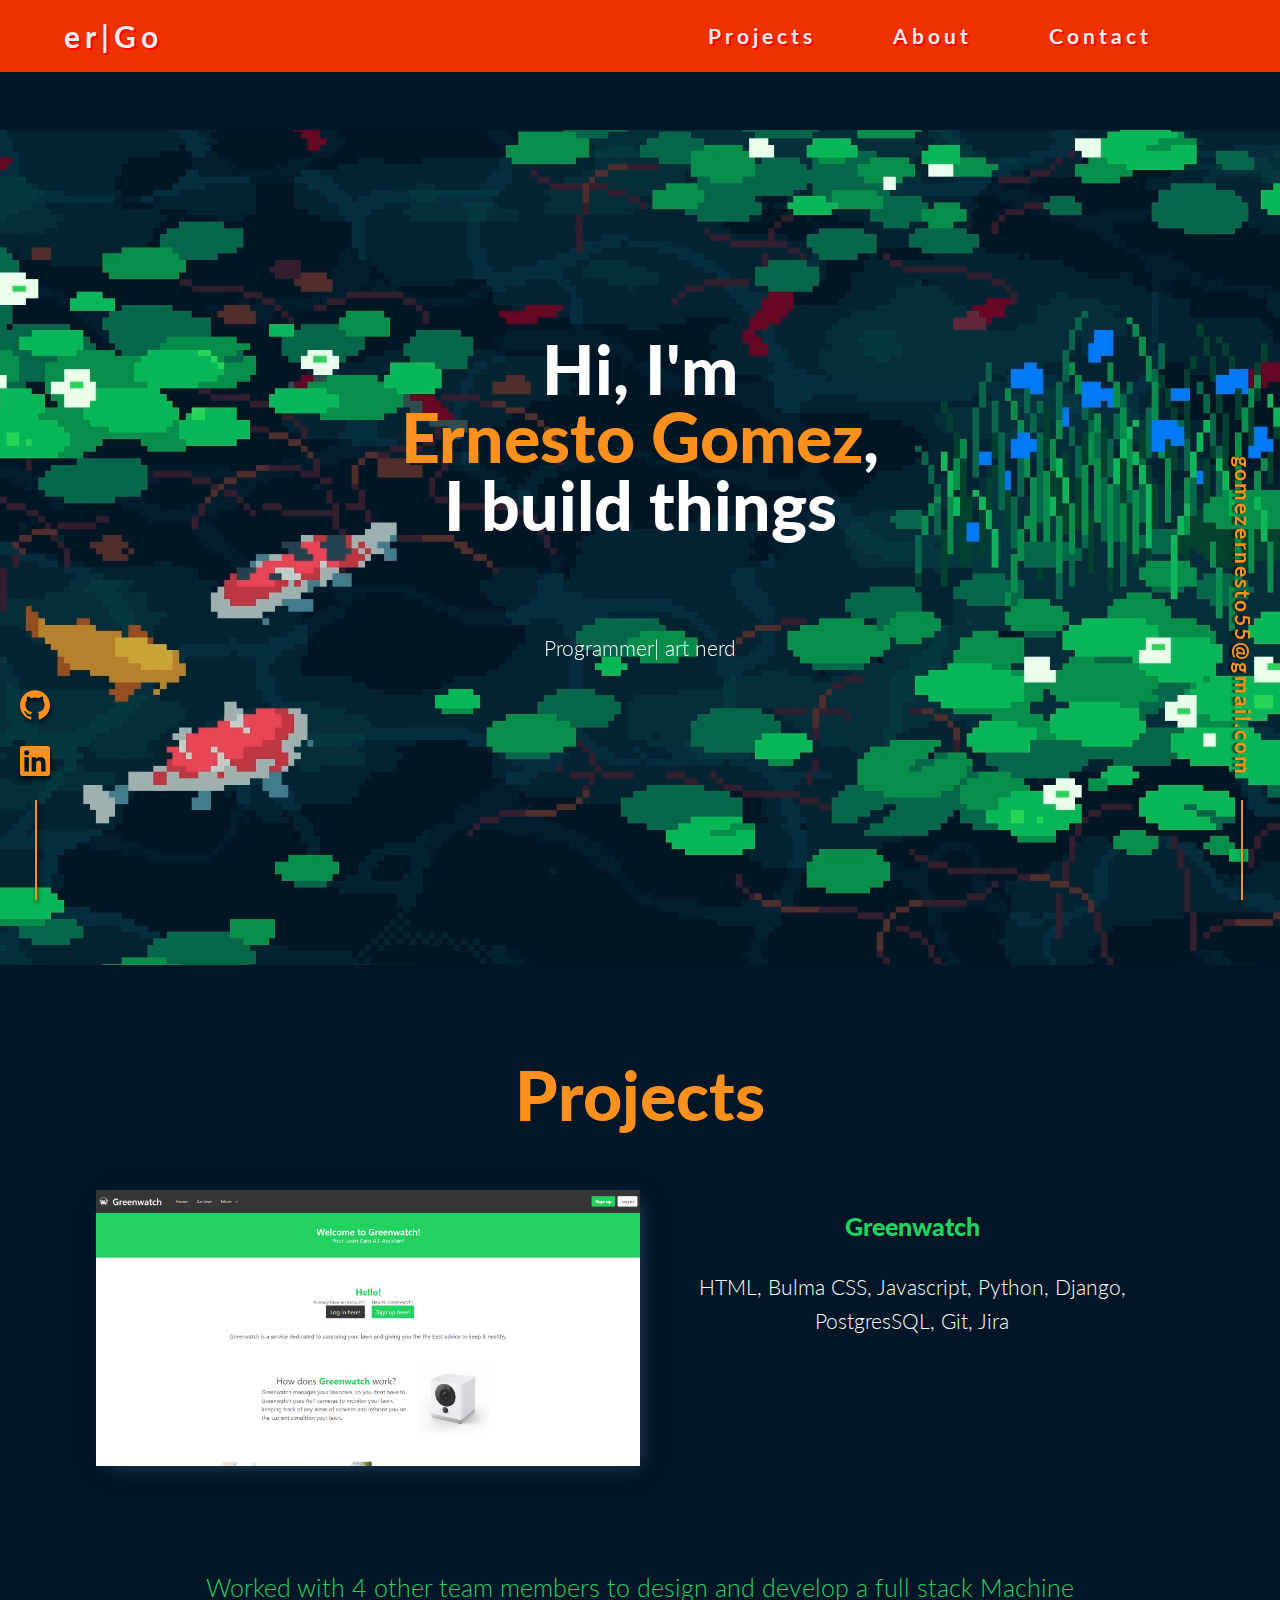
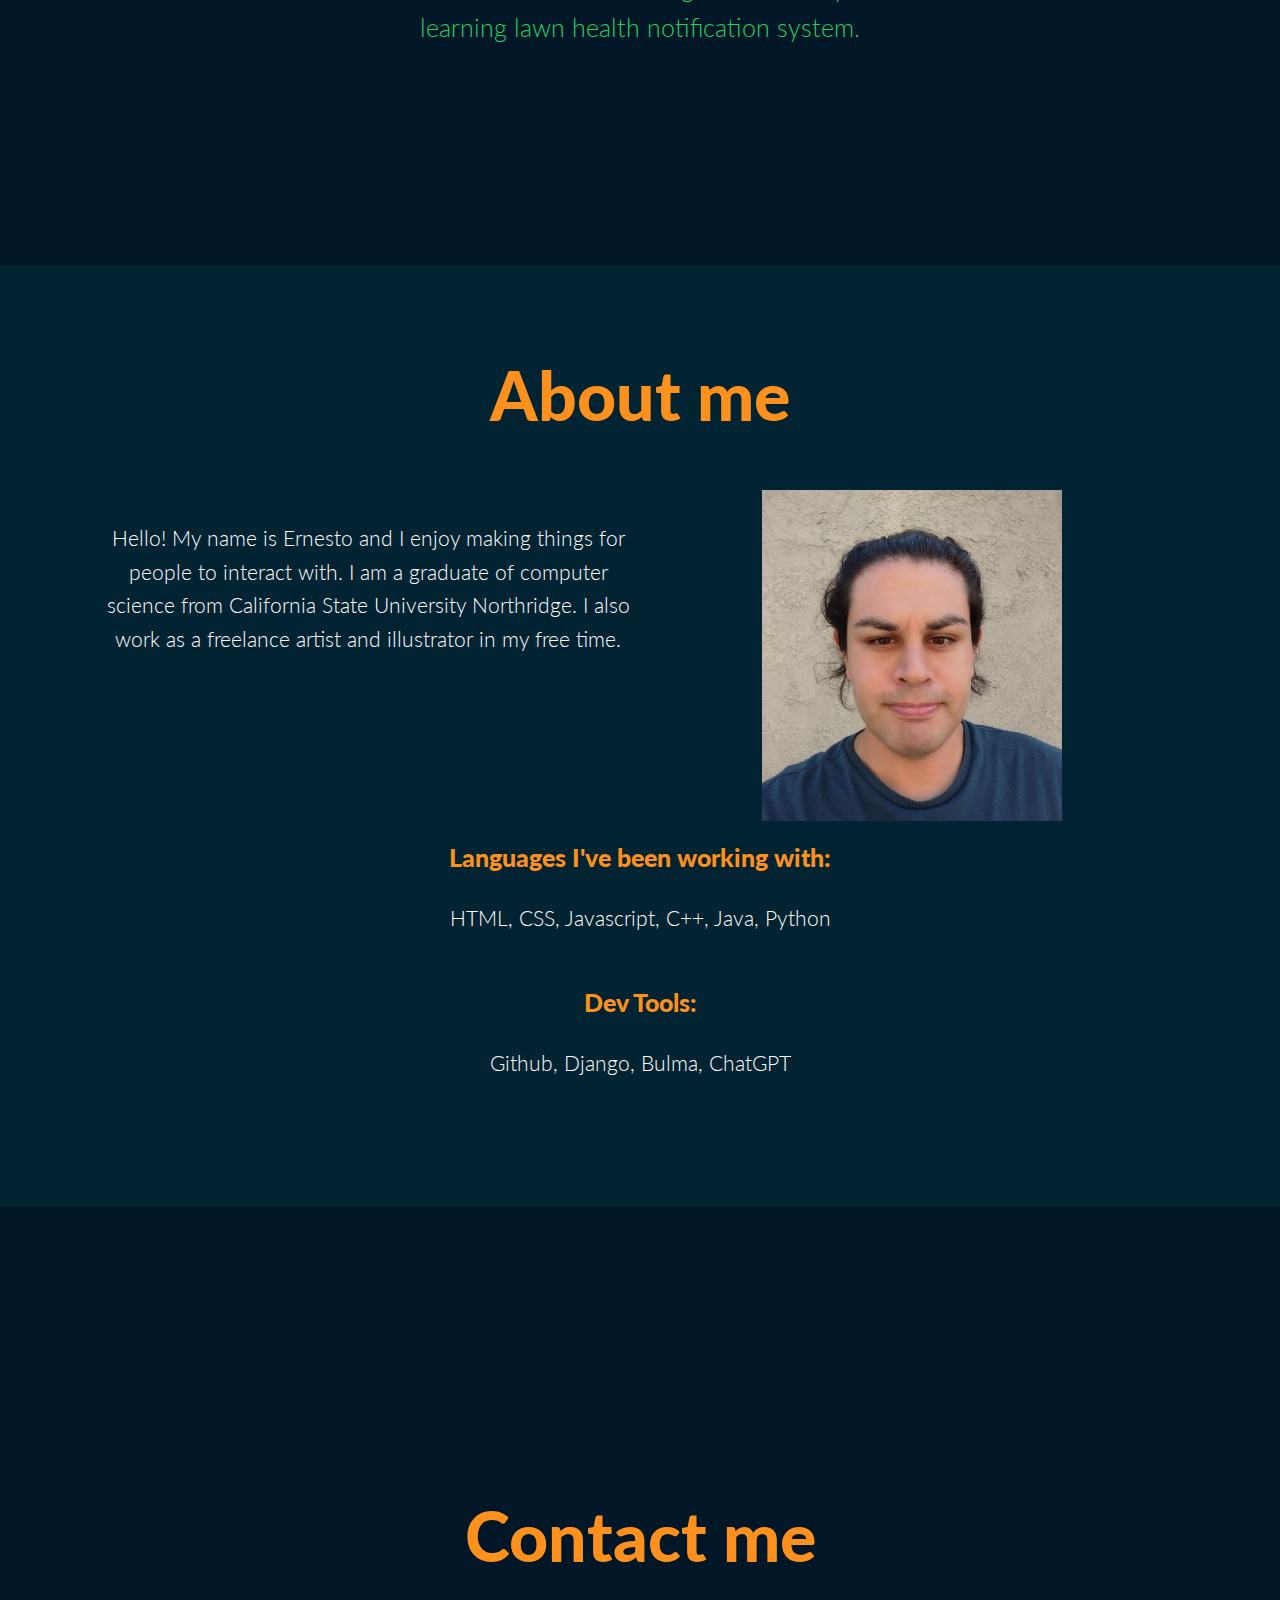
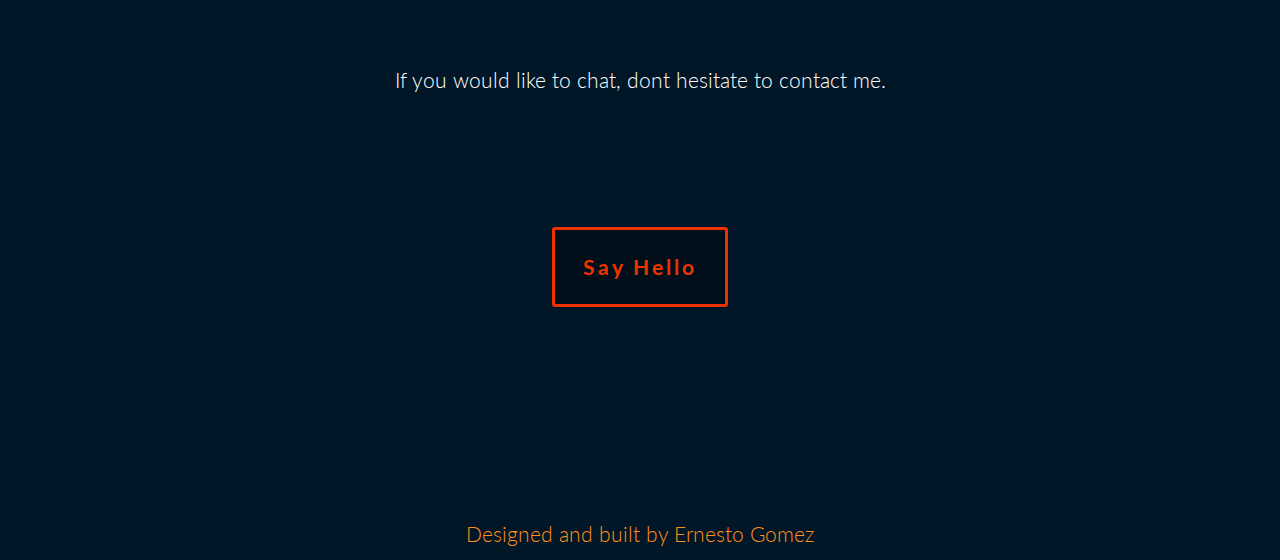
<file: index.html>
<!DOCTYPE html>
<html lang="en">
  <head>
    <meta charset="UTF-8" />
    <meta name="viewport" content="width=device-width, inital-scale=1.0" />
    <meta http-equiv="X-UA-Compatible" content="ie=edge" />

    <link rel="stylesheet" href="index.css" />
    <link rel="stylesheet" href="navbar.css" />
    <link rel="stylesheet" href="sidebars.css" />
    <link rel="stylesheet" href="on-hover.css" />

    <title>er|Go - CS student</title>

    <link rel="preconnect" href="https://fonts.googleapis.com" />
    <link rel="preconnect" href="https://fonts.gstatic.com" crossorigin />
    <link
      href="https://fonts.googleapis.com/css2?family=Lato:wght@400;700&display=swap"
      rel="stylesheet"
    />

    <script src="navbar.js" defer></script>
  </head>

  <body>
    <header id="header">
      <a class="logo" href="#homeSection">er|Go</a>

      <nav class="nav" id="nav">
        <ul class="nav-links" nav-visible="false" id="nav-links">
          <li><a href="#projectSection">Projects</a></li>
          <li><a href="#aboutSection">About</a></li>
          <li><a href="#contactSection">Contact</a></li>
        </ul>
      </nav>
      <!--only visible in mobile view-->
      <div class="burger" id="burger" burger-active="false">
        <div class="line1"></div>
        <div class="line2"></div>
        <div class="line3"></div>
      </div>
    </header>

    <section class="home-section" id="homeSection">
      <video loop muted autoplay preload="auto">
        <source src="imgs/Pixel-Koi-Pond.mp4" type="video/mp4" />
        Your browser does not support the video tag.
      </video>
      <div class="caption">
        <h1>
          Hi, I'm<br />
          <span class="fav-color">Ernesto Gomez</span>,<br />
          I build things
        </h1>
        <p>Programmer| art nerd</p>
      </div>
    </section>

    <section class="projects-section" id="projectSection">
      <div class="card">
        <div class="caption">
          <h1 class="fav-color">Projects</h1>
        </div>

        <div class="split space-around">
          <div class="image">
            <img
              class="image_img"
              src="imgs/greenwatch home.png"
              alt="django logo"
            />
            <div class="image_overlay2 image_overlay2--blur">
              <p class="img_descript">
                A full stack Machine learning lawn health notification system.
              </p>
              <div class="button alt">
                <a
                  href="https://greenwatch.eastus.cloudapp.azure.com/"
                  target="_blank"
                >
                  Learn more!
                </a>
              </div>
            </div>
          </div>

          <div class="project">
            <h3 class="greenwatch-color">Greenwatch</h3>
            <!-- <img src="imgs/greenwatch splash.png" alt="greenwatch"> -->
            <p>
              HTML, Bulma CSS, Javascript, Python, Django, PostgresSQL, Git,
              Jira
            </p>
          </div>
        </div>

        <div class="project-desc">
          <p class="greenwatch-color">
            Worked with 4 other team members to design and develop a full stack
            Machine learning lawn health notification system.
          </p>
        </div>
      </div>
    </section>

    <section class="about-section" id="aboutSection">
      <div class="card">
        <h1 class="fav-color">About me</h1>
        <div class="split space-around">
          <div>
            <p>
              Hello! My name is Ernesto and I enjoy making things for people to
              interact with. I am a graduate of computer science from California
              State University Northridge. I also work as a freelance artist and
              illustrator in my free time.
            </p>
          </div>
          <div>
            <img src="imgs/me.jpg" alt="pic of me" />
          </div>
        </div>

        <div>
          <h3 class="fav-color">Languages I've been working with:</h3>
          <p>HTML, CSS, Javascript, C++, Java, Python</p>
          <h3 class="fav-color">Dev Tools:</h3>
          <p>Github, Django, Bulma, ChatGPT</p>
        </div>
      </div>
    </section>

    <section class="contact-section" id="contactSection">
      <div class="card">
        <div class="caption">
          <h1 class="fav-color">Contact me</h1>
          <p>If you would like to chat, dont hesitate to contact me.</p>
          <div>
            <div class="email-link">
              <a
                class="email-link"
                href="mailto:gomezernesto55@gmail.com"
                target="_bank"
              >
                Say Hello
              </a>
            </div>
          </div>
        </div>
      </div>
    </section>

    <div class="lSide">
      <div class="media-icon">
        <a href="https://github.com/ergoprocsee" target="_blank">
          <svg
            role="img"
            class="icon"
            viewBox="0 0 24 24"
            xmlns="http://www.w3.org/2000/svg"
          >
            <title>GitHub</title>
            <path
              d="M12 .297c-6.63 0-12 5.373-12 12 0 5.303 3.438 9.8 8.205 11.385.6.113.82-.258.82-.577 0-.285-.01-1.04-.015-2.04-3.338.724-4.042-1.61-4.042-1.61C4.422 18.07 3.633 17.7 3.633 17.7c-1.087-.744.084-.729.084-.729 1.205.084 1.838 1.236 1.838 1.236 1.07 1.835 2.809 1.305 3.495.998.108-.776.417-1.305.76-1.605-2.665-.3-5.466-1.332-5.466-5.93 0-1.31.465-2.38 1.235-3.22-.135-.303-.54-1.523.105-3.176 0 0 1.005-.322 3.3 1.23.96-.267 1.98-.399 3-.405 1.02.006 2.04.138 3 .405 2.28-1.552 3.285-1.23 3.285-1.23.645 1.653.24 2.873.12 3.176.765.84 1.23 1.91 1.23 3.22 0 4.61-2.805 5.625-5.475 5.92.42.36.81 1.096.81 2.22 0 1.606-.015 2.896-.015 3.286 0 .315.21.69.825.57C20.565 22.092 24 17.592 24 12.297c0-6.627-5.373-12-12-12"
            />
          </svg>
        </a>
      </div>
      <div class="media-icon">
        <a
          href="https://www.linkedin.com/in/ernesto-gomez-938013242/"
          target="_blank"
        >
          <svg
            role="img"
            class="icon"
            viewBox="0 0 24 24"
            xmlns="http://www.w3.org/2000/svg"
          >
            <title>LinkedIn</title>
            <path
              d="M20.447 20.452h-3.554v-5.569c0-1.328-.027-3.037-1.852-3.037-1.853 0-2.136 1.445-2.136 2.939v5.667H9.351V9h3.414v1.561h.046c.477-.9 1.637-1.85 3.37-1.85 3.601 0 4.267 2.37 4.267 5.455v6.286zM5.337 7.433c-1.144 0-2.063-.926-2.063-2.065 0-1.138.92-2.063 2.063-2.063 1.14 0 2.064.925 2.064 2.063 0 1.139-.925 2.065-2.064 2.065zm1.782 13.019H3.555V9h3.564v11.452zM22.225 0H1.771C.792 0 0 .774 0 1.729v20.542C0 23.227.792 24 1.771 24h20.451C23.2 24 24 23.227 24 22.271V1.729C24 .774 23.2 0 22.222 0h.003z"
            />
          </svg>
        </a>
      </div>

      <div class="vert-line"></div>
    </div>

    <div class="rSide">
      <a
        class="email-side"
        href="mailto:gomezernesto55@gmail.com"
        target="_bank"
      >
        gomezernesto55@gmail.com
      </a>
      <div class="vert-line"></div>
    </div>

    <div class="footer">
      <p>Designed and built by Ernesto Gomez</p>
    </div>
  </body>
</html>
</file>
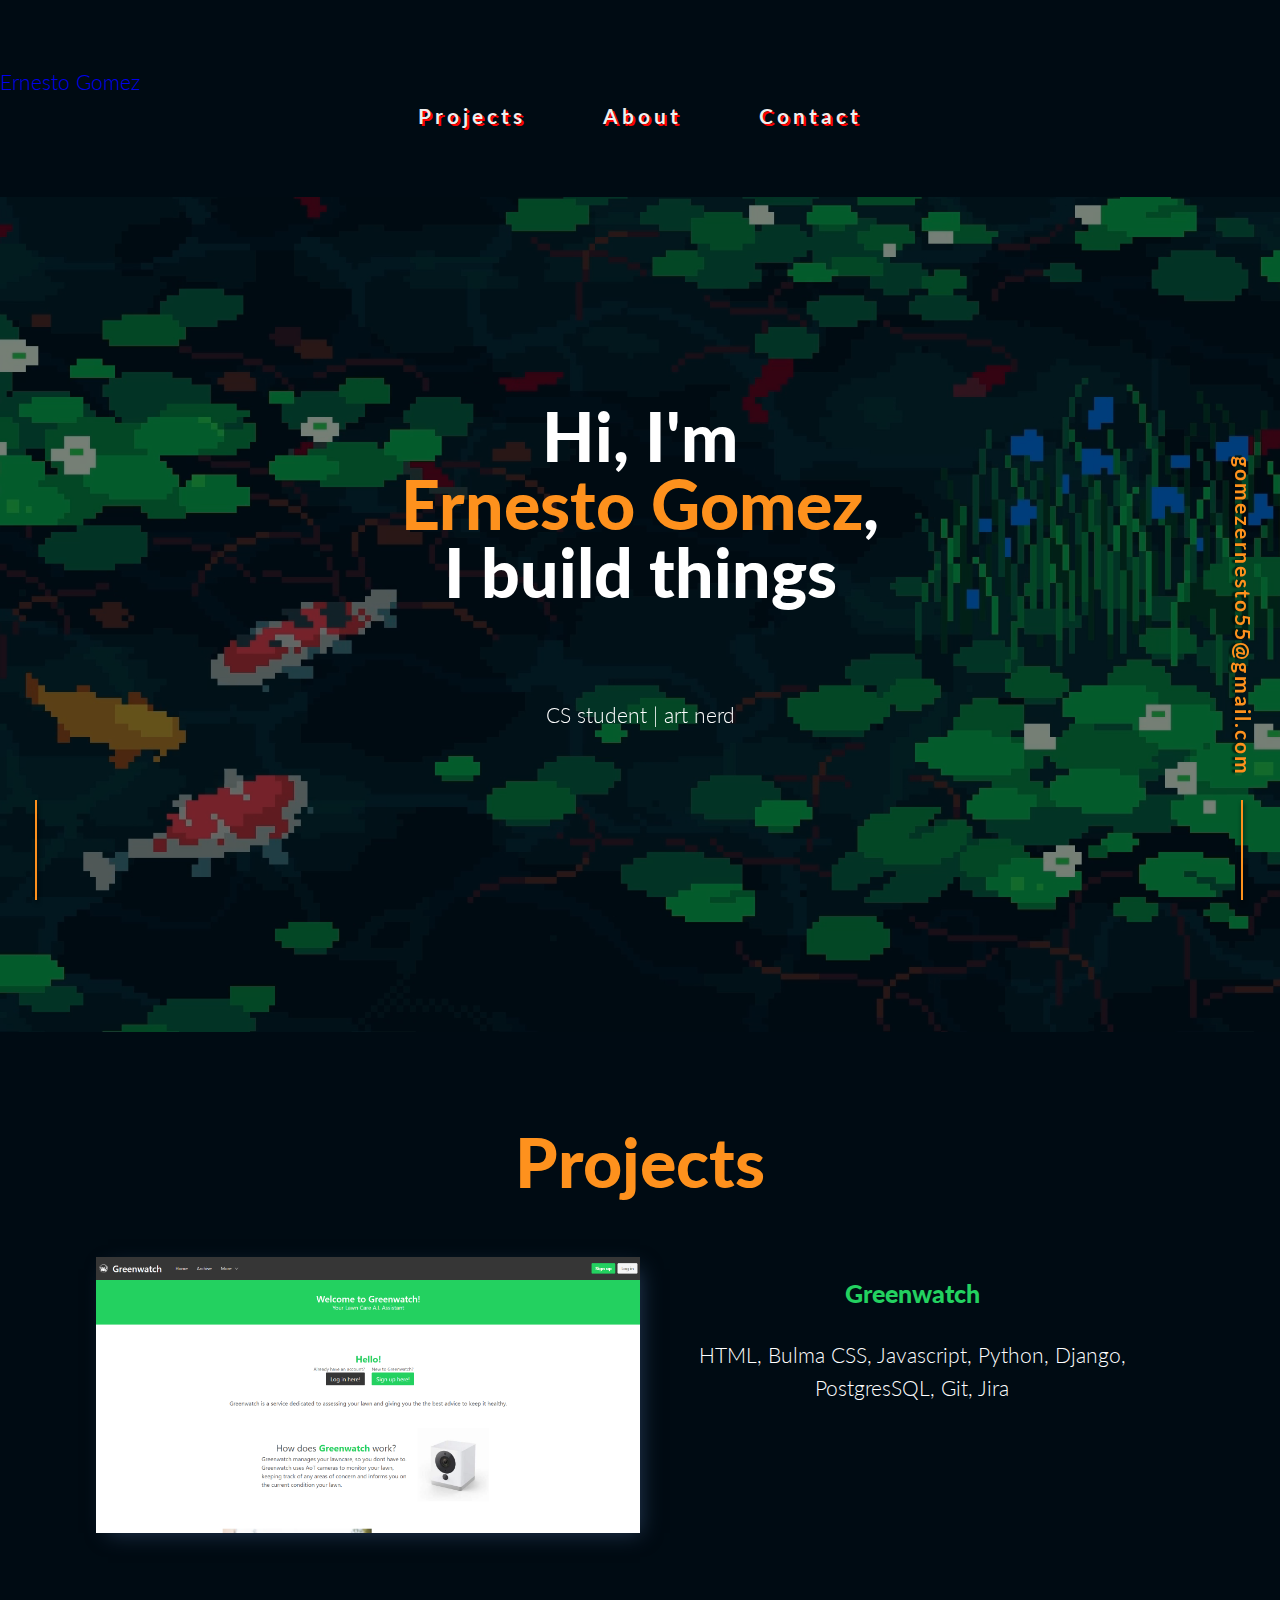
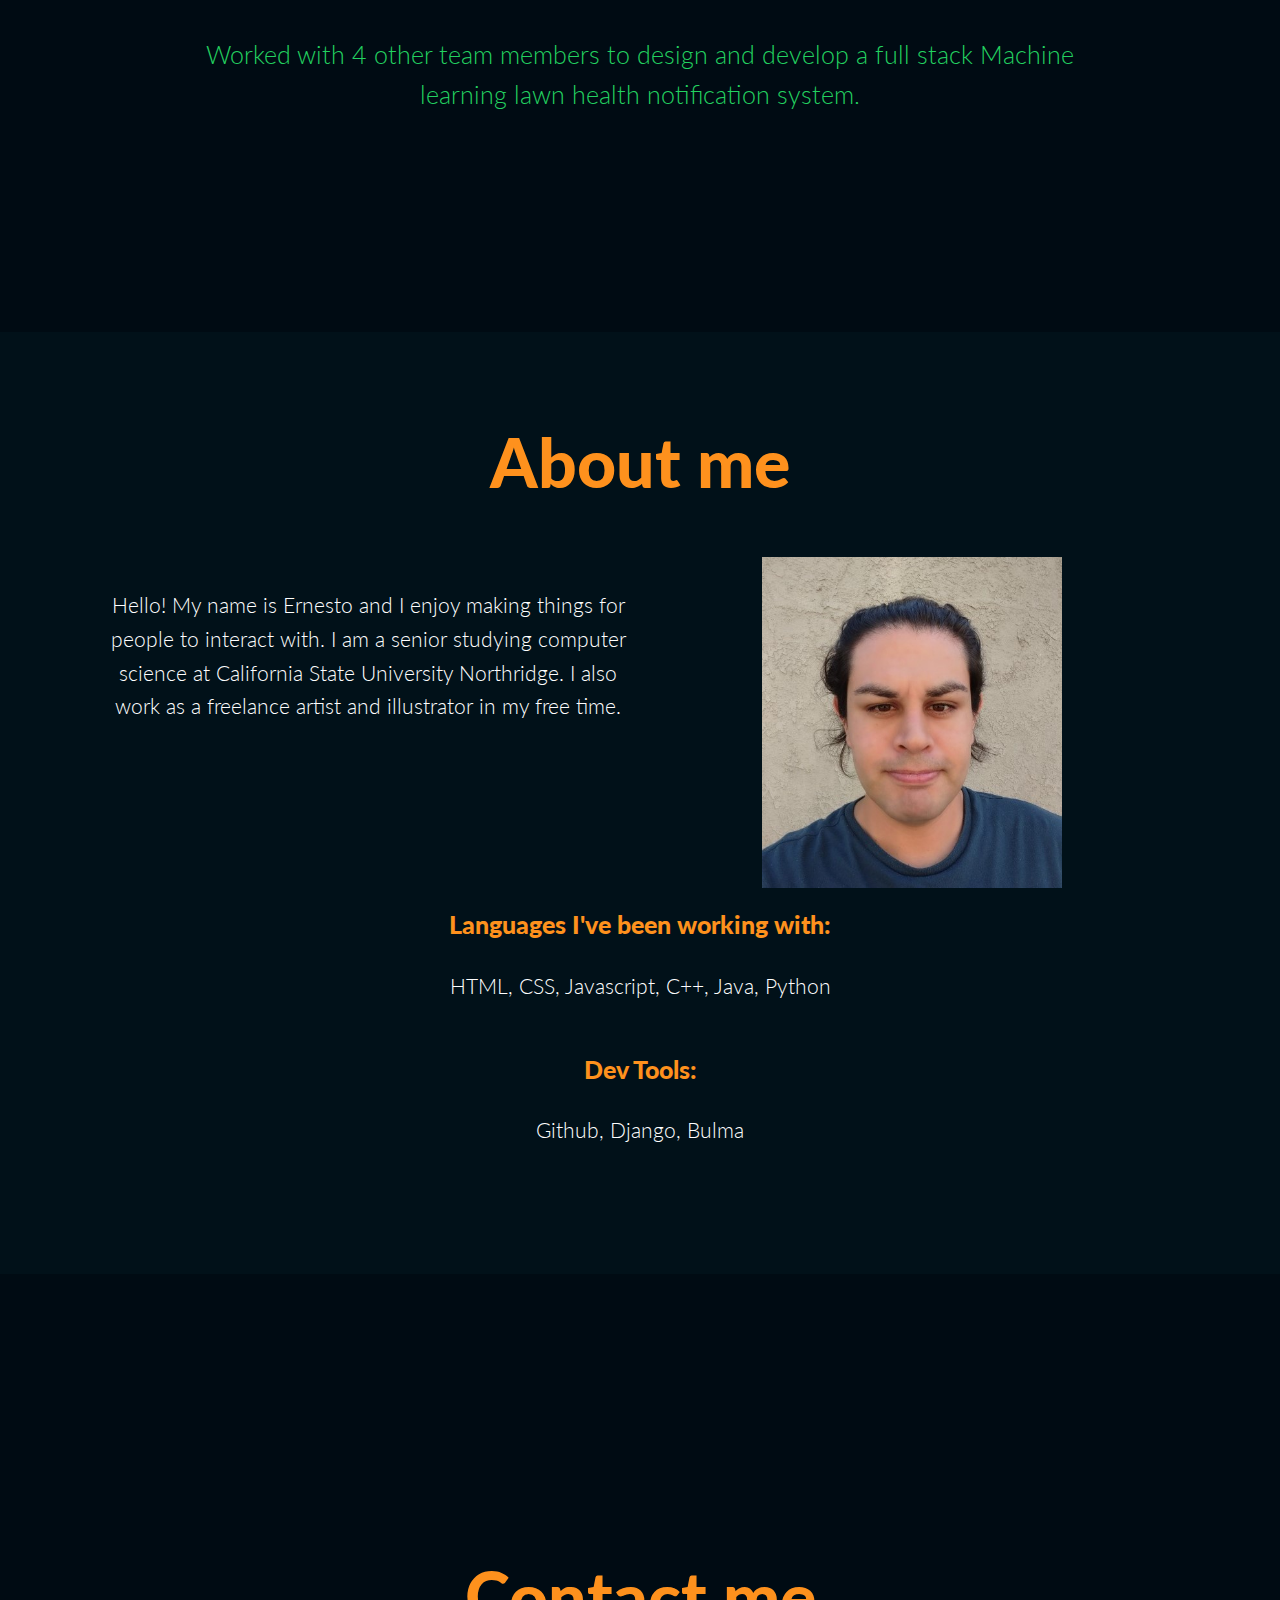
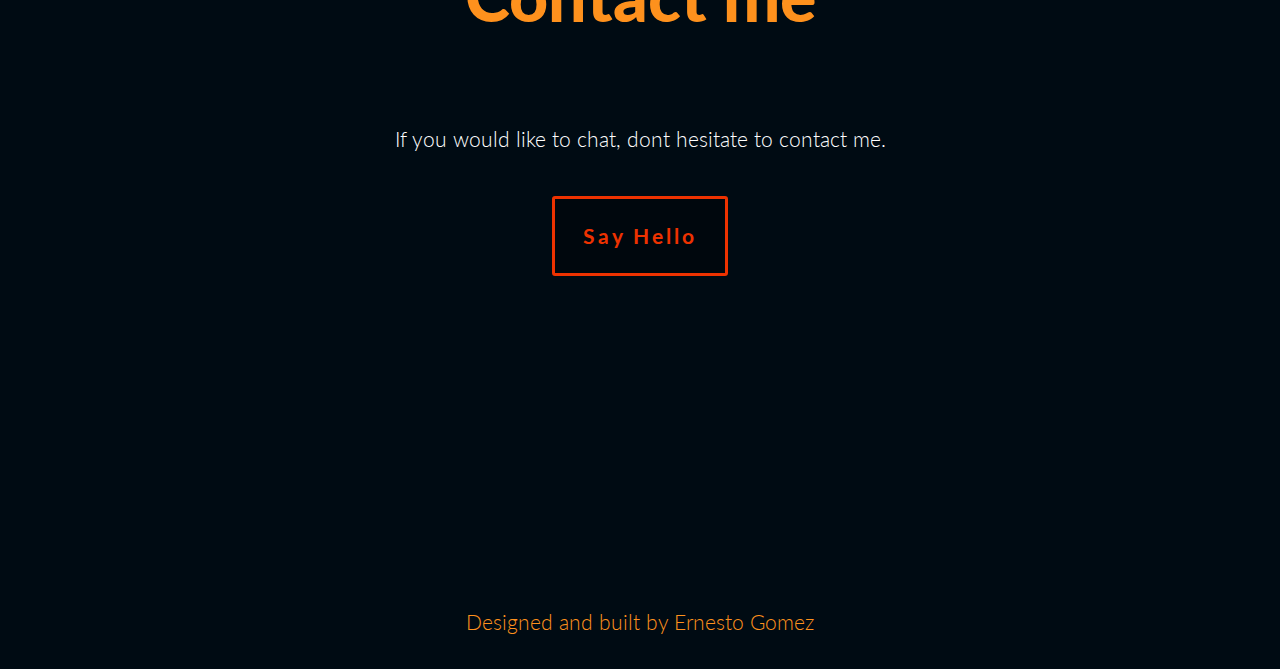
<file: home.html>
<!DOCTYPE html>
<html lang="en">


<head>
    <meta charset="UTF-8">
    <meta name="viewport" content="width=device-width, inital-scale=1.0">
    <meta http-equiv="X-UA-Compatible" content="ie=edge">    

    <link rel="stylesheet" href="home.css">
    <link rel="stylesheet" href="navbar.css">
    <link rel="stylesheet" href="sidebars.css">
    <link rel="stylesheet" href="on-hover.css">

    <title>erGo | CS student</title>

    <link rel="preconnect" href="https://fonts.googleapis.com">
    <link rel="preconnect" href="https://fonts.gstatic.com" crossorigin>
    <link href="https://fonts.googleapis.com/css2?family=Lato:wght@400;700&display=swap" rel="stylesheet"> 
</head>

<body>

    <nav>
        <div class="name">
            <a href="#homeSection">Ernesto Gomez</a>
        </div>

        <ul class="nav-links">
            <li>
                <a href="#projectSection">Projects</a>
            </li>
            <li>
                <a href="#aboutSection">About</a>
            </li>
            <li>
                <a href="#contactSection">Contact</a>
            </li>
        </ul>

        <!--only appears in mobile view-->
        <div class="burger">
            <div class="line1"></div>
            <div class="line2"></div>
            <div class="line3"></div>
        </div>
    </nav>

    <section class="home-section" id="homeSection">
        <video loop muted autoplay preload="auto">
            <source src="imgs/Pixel-Koi-Pond.mp4" type="video/mp4">
            Your browser does not support the video tag.
        </video>
        <div class="caption">
            <h1>Hi, I'm<br>
                    <span class="fav-color">Ernesto Gomez</span>,<br>
                I build things</h1>
            <p>CS student | art nerd</p>
        
        </div>
    </section>
            
    <section class="projects-section" id="projectSection">

        <div class="card">

            <div class="caption">
                <h1 class="fav-color">Projects</h1>
            </div>

            <div class="split space-around">

                <div class="image">
                    <img class="image_img" src="imgs/greenwatch home.png" alt="django logo">
                    <div class="image_overlay2  image_overlay2--blur">
                        <p class="img_descript">
                                A full stack Machine learning lawn health notification system.
                        </p> 
                        <div class="button alt">
                            <a href="https://greenwatch.eastus.cloudapp.azure.com/" target="_blank">
                                    Learn more!
                            </a>
                        </div>    
                    </div>
                </div> 

                <div class="project">
                    <h3 class="greenwatch-color">Greenwatch</h3>
                    <!-- <img src="imgs/greenwatch splash.png" alt="greenwatch"> -->
                    <p>
                        HTML, Bulma CSS, Javascript, Python, Django, PostgresSQL, Git, Jira
                    </p>
                </div>
            
            </div>

            <div class="project-desc">
                <p class="greenwatch-color">
                    Worked with 4 other team members to design and develop a full stack Machine learning lawn health notification system. 
                </p>

            </div>

        </div>
    </section>
        
    <section class="about-section" id="aboutSection">
        <div class="card">
            <h1 class="fav-color" >About me</h1>
            <div class="split space-around">
                <div>
                    <p>
                        Hello! My name is Ernesto and I enjoy making things for people to interact with.
                        I am a senior studying computer science at California
                        State University Northridge. I also work as a freelance artist
                        and illustrator in my free time.
                    </p>
                </div>
                <div>
                    <img src="imgs/me.jpg" alt="pic of me">
                </div>
                
            </div>
            
            <div >
                <h3 class="fav-color">
                    Languages I've been working with:
                </h3>
                <p>
                    HTML, CSS, Javascript, C++, Java, Python
                </p>
                <h3 class="fav-color">
                    Dev Tools:
                </h3>
                <p>
                    Github, Django, Bulma
                </p>
            </div>
            
        </div>
    </section>
 
    <section class="contact-section" id="contactSection">
        <div class="card">
            <div class="caption">
                <h1 class="fav-color">Contact me</h1>
                <p>
                    If you would like to chat, dont hesitate to contact me.
                </p>
                <div>
                    <div class="email-link">
                        <a class="email-link" href="mailto:gomezernesto55@gmail.com" target="_bank">
                            Say Hello
                        </a>
                    </div>
                </div>
            </div>
        </div>
    </section>
              
    


    <div class="lSide">
        <div class="media-logo">
            <a href="https://github.com/ergoprocsee" target="_blank">
                <svg role="img" class="logo" viewBox="0 0 24 24" xmlns="http://www.w3.org/2000/svg"><title>GitHub</title><path d="M12 .297c-6.63 0-12 5.373-12 12 0 5.303 3.438 9.8 8.205 11.385.6.113.82-.258.82-.577 0-.285-.01-1.04-.015-2.04-3.338.724-4.042-1.61-4.042-1.61C4.422 18.07 3.633 17.7 3.633 17.7c-1.087-.744.084-.729.084-.729 1.205.084 1.838 1.236 1.838 1.236 1.07 1.835 2.809 1.305 3.495.998.108-.776.417-1.305.76-1.605-2.665-.3-5.466-1.332-5.466-5.93 0-1.31.465-2.38 1.235-3.22-.135-.303-.54-1.523.105-3.176 0 0 1.005-.322 3.3 1.23.96-.267 1.98-.399 3-.405 1.02.006 2.04.138 3 .405 2.28-1.552 3.285-1.23 3.285-1.23.645 1.653.24 2.873.12 3.176.765.84 1.23 1.91 1.23 3.22 0 4.61-2.805 5.625-5.475 5.92.42.36.81 1.096.81 2.22 0 1.606-.015 2.896-.015 3.286 0 .315.21.69.825.57C20.565 22.092 24 17.592 24 12.297c0-6.627-5.373-12-12-12"/></svg>
            </a>
        </div>
        <div class="media-logo">
            <a href="https://www.linkedin.com/in/ernesto-gomez-938013242/" target="_blank">
                <svg role="img" class="logo" viewBox="0 0 24 24" xmlns="http://www.w3.org/2000/svg"><title>LinkedIn</title><path d="M20.447 20.452h-3.554v-5.569c0-1.328-.027-3.037-1.852-3.037-1.853 0-2.136 1.445-2.136 2.939v5.667H9.351V9h3.414v1.561h.046c.477-.9 1.637-1.85 3.37-1.85 3.601 0 4.267 2.37 4.267 5.455v6.286zM5.337 7.433c-1.144 0-2.063-.926-2.063-2.065 0-1.138.92-2.063 2.063-2.063 1.14 0 2.064.925 2.064 2.063 0 1.139-.925 2.065-2.064 2.065zm1.782 13.019H3.555V9h3.564v11.452zM22.225 0H1.771C.792 0 0 .774 0 1.729v20.542C0 23.227.792 24 1.771 24h20.451C23.2 24 24 23.227 24 22.271V1.729C24 .774 23.2 0 22.222 0h.003z"/></svg>
            </a>
        </div>
        
        <div class="vert-line"></div>
    </div>


    <div class="rSide">
        <a class="email-side" href="mailto:gomezernesto55@gmail.com" target="_bank">
            gomezernesto55@gmail.com
        </a>
        <div class="vert-line"></div>
    </div>
    

    
    <div class="footer">
        <p>
            Designed and built by Ernesto Gomez
        </p>
    </div>
    
    
    <script src="navbar.js"></script>
</body>




</html>
</file>
<file: index.css>
/*------------ TO DO ------------ */
/*better snap clicking around buttons and links*/
/*better hierarchies for the class names*/
/* get rid of flew utility classes*/
/* merge .projects and .images in the home.css and on-hover.css, there is an overlap in fuctionality */
/* take a better picture */
/* work on a small project to add to your list of projects */
/* get better screenshot of greenwatch that isint so wide, as well as a few of the loged in features */


:root {
  --primary: #fe911d ;
  --mid: #f24608;
  --secondary: #ed3200 ;
  --light: #EEEEEE;
  --dark: #212121;
  --waterBlueMid: #022332;
  --waterBlueDark: #011626;
  
  --greenwatch: #23d160;
}

* {
  margin: 0px;
  padding: 0px;
  box-sizing: border-box;
  font-family: 'Lato', sans-serif;/*google font*/
  text-decoration: none;
}

html {
  scroll-behavior: smooth;
  scroll-padding-top: 65px; /*height of sticky header is 8vh*/
}

body {
  background-color:var(--waterBlueDark);
  padding-top: 65px; /*height of sticky header is 8vh*/

  font-weight: 300;
  font-size: 1.3125rem;
  line-height: 1.6;
}

h1,h2,h3,p { text-align: center;}

h1,
h2 {
  color: white;
  font-size: 68px;/*  *********** NEED TO CHANGE!!!*/

  /*for asthetics*/
  line-height: 1;
  font-weight: 900; 
  
  padding-bottom: 0.9em;
}

h3 {
  line-height: 1;
  font-weight: 900; 
  padding-top: 1em;
}

p {
  padding: 10px;
  color: white;
  
  
  /*making the bottom of the margin equal to font size*/
  margin-bottom: 1em;
  margin-top: 1em;
}

img {
  max-width: 300px;

  margin-left: auto;
  margin-right: auto;

  /* forces line break, if having trouble with layout
    and want another another inline element beside it */
  display: block;
}

section {
  /*padding: top&bottom, sides;*/
  padding: 4rem 0;
  min-height: 100vh;
  backdrop-filter: blur(5px);
}
@media (min-width: 40em) {/*for larger screens increase padding*/
  section {
  /*padding: top&bottom, sides;*/
  padding: 6rem 0;
  }
}

.card {
  margin-inline: auto;
    
  width: 85%;
  max-width: 70.5rem;
}


/*------------------ utility classes ---------------------------------------------*/
.flexbox {
  display: flex;
  flex-direction: row;/*aligns elements horizontally*/
}
.flex1 {
  flex: 1;
}
.flex2 {
  flex: 2;
}
.space-around {
  justify-content: space-around;
}

/*favorite color used to inline color text*/
.fav-color {
  color: var(--primary);
  /*text-shadow: 2px 2px 5px rgba( 0, 0, 0, 1);*/
}
.greenwatch-color {
  color: var(--greenwatch);
}
.center {
  align-items: center;
}
.text-center {
  text-align: center;
}
.split {
  display: flex;

  /* returns layout to pre flex for mobile */
  flex-direction: column;
}


/* media query for larger than mobile screens. em  units
are recommended due to consistency across browsers */
@media (min-width: 60em){
  /* when we exceed that screen size we switch to a 
  more horizontal layout */
  .split {
      flex-direction: row;
  }

  /* all the direct children of .split will have a 
  an equal space, this only works if you want an equal 
  width split though.   flex-basis:  is esentially 
  stating the ideal width you want something to be*/
  .split > * {
      flex-basis: 100%;
  }
}



/* _____________________ home section ________________________*/
.home-section {
  /*streches the full height of the browser*/
  height: 100vh;
  width: 100%;

  /*this is just to allow us to have the text be
  in a specific location*/
  display:flex;
  align-items: center;
  justify-content: center;
}
/*places a dark gradient over the hero element */
.home-section::after {
  width: 100%;
  height: 100%;
  content: '';
  position:absolute;
  top: 65px; /*height of sticky header is 8vh*/
  left:0;
  /* background: rgba(0,0,0,0.5); */
  z-index: 10;
}
.home-section video{
  width: 100%;
    height: 100%;
    position: absolute;
    top: 65px; /*height of sticky header is 8vh*/
    left: 0;
    z-index: 5;
    object-fit: cover;
}
.home-section .caption {
  position: relative;
  z-index: 20;/*text will be on top of the layer  5 z-index*/
  text-align: center;
  color: white;
}


/* ____________________________ Projects section ___________________________*/
.projects-section {
  align-items: center;
  justify-content: center;
  background-color:var(--waterBlueDark);
}
.projects-section .caption {
  position: relative;
  text-align: center;
}
.project {
  align-items: center;
}
.project-desc p{
  padding: 3em;
  font-size: 1.2em;
}
/* For the img and overlay, refer to the on-hover file */


/* _________________________ About me section ___________________________*/
.about-section {
  background-color: var(--waterBlueMid);
}

/* _________________________ Contact section ________________________________*/
.contact-section {
  display:flex;
  align-items: center;
  background-color:var(--waterBlueDark);

  padding-bottom: 0;

  
}
.contact-section .caption {
  position: relative;
  text-align: center;
}

/* ----------  email link button ------------*/
.email-link a {
  /* to prevent overlap */
  display: inline-block;
  background-color: rgba(0,0,0,0.3);
  color: var(--secondary);

  font-weight: bold;
  border-radius: 3px;

  margin-top: 100px;

  padding-top: 20px;
  padding-bottom: 20px;
  padding-left: 28px;
  padding-right: 28px;

  border-style: solid;
  border-color: var(--secondary);

  letter-spacing: 3px;

  cursor: pointer;

  /*what we want to transition, how long it will take*/
  transition: background-color 0.5s,
  color 0.5s;
}
.email-link a:hover {
  /*swap on hover*/
  background-color: var(--mid);
  border-color: var(--mid);
  color: rgb(36, 36, 36);
  
}

/* ____________________________ Footer ______________________________ */

.footer p{
  margin-bottom: 0px;
}
.footer p{
  color:var(--primary);
  text-align: center;
  margin-top: 0;
}
</file>
<file: navbar.css>
/* ----------- TO DO ---------- */
/* more responsive text sizing for mobile */

header{
  background-color: var(--secondary);
  
  /*top of page always*/
  position: fixed;
  top: 0px;
  left: 0px;
  right: 0px;
  z-index: 99;

  display: flex;
  align-items: center;
  
  justify-content: space-between;
  

  min-height: 8vh;
}


/* __________________________  Logo _____________________________ */
.logo {
  color: var(--light);
  font-size: 1.45em;
  font-weight: bold;
  letter-spacing: 5px;

  
  /* justify-content: center; */
  display: flex; 
  align-items: stretch;
  /* padding on the sides will never get smaller than 3rem
  or bigger than 10rem */
  padding-inline: clamp(3rem, 5vw, 10rem); 
  
  text-shadow: 2px 2px red;

  transition: all 0.3s ease-in-out;
}
.logo:hover{
  color: var(--waterBlueMid);
  transform: translateY(-2px);
}


/* __________________________  Burger _____________________________ */
.nav-active {
  /*When the burger container is clicked move the offscreen menu back*/
  transform: translateX(0%);
}
.burger {
  margin-right: 1rem; 
  /*When not in a mobile screen size the burger is hidden */
  display: none;
  /* background-color: teal; */
}
/*When hovering on the parent, all the children change */
.burger:hover div{
  background-color: var(--waterBlueMid);
  transform: translateY(-2px);
}
.burger div{
  /*applies to each line in the burger icon*/
  background-color: var(--light);
  width: 25px;
  height: 3px;
  margin: 3px;
  /* the individual lines dont need to be clickable, the container does */
  pointer-events: none;
  /*animation*/
  transition: all 0.3s ease-in-out;
}

/*-------------- burger animation --------------*/
/* translate() is finicky, need to find a better method */
.burger[burger-active='true'] .line1 {
  transform: rotate(-45deg) translate(-6px, 6px);
}
.burger[burger-active='true'] .line2 {
  opacity: 0;
  transform: translateX(-7px);
}
.burger[burger-active='true'] .line3 {
  transform: rotate(45deg) translate(-6px, -7px);
}


/* __________________________  Nav links  _____________________________ */
/* class on the <ul> */
.nav-links { 
  display: flex;
  flex: 1;
  justify-content: center;
  align-items: stretch;  
  gap: 1rem;
}
.nav-links li{ 
  display: inherit;
  list-style: none;
}
.nav-links li:hover{ /*move the container*/
  transform: translateY(-2px);
}
.nav-links a{
  color: var(--light);
  text-decoration: none;
  letter-spacing: 4px;
  font-weight: bold;
  text-shadow: 2px 2px red;

  /* transition is handled by js */
  transition: all 0.3s ease-in-out;
  
}
.nav-links a:hover{/*change the color of text*/
  color: var(--waterBlueMid);
}
.test {
  min-height: 8vh;
}
@media (min-width: 42em) {
  .nav-links{
      /* changes the space in between the links */
      gap: clamp(1.5rem, 6vw, 10rem);
      
      /* padding on the sides will never get smaller than 3rem
      or bigger than 10rem */
      padding-inline: clamp(3rem, 10vw, 10rem);
  }
}


/* ______________________________  MOBILE  _____________________________ */

@media screen and (max-width:42em){
  
  .nav-links { 
    position: fixed;
    right: 0px;

    /* spread out in mobile */
    justify-content: space-around;

    /*for full screen effect*/
    height: 92vh;

    /*places it right under the nav bar*/
    top: 8vh;

    /* nice gradient */
    background: rgb(254,145,29);
    background: linear-gradient(0deg, rgba(254,145,29,1) 0%, rgba(237,50,0,1) 100%);
    /*allow the menu to spill down*/
    display: flex;
    flex-direction: column;

    /*use this instead of justify-content: center  because the 
    flex direction was changed so the order changes*/
    align-items: center;

    /*how much of the screen should it take up*/
    width: 50%;

    /*In mobile view the container is off the screen, it gets
     set to 0, moving it back on the screen, when you click burger*/
    transform: translateX(100%);

    /*transition to make the container appear smoothly*/
    transition: transform 0.4s ease-out;
  }
  /*The mobile nav slides out when it gets assigned true*/
  .nav-links[nav-visible='true'] {
    /* we pull out the mobile nav */
    transform: translateX(0%);
  }
  /* for the fade in from right effect they are initially not visible */
  .nav-links li {
    opacity: 0;
    padding: 1em;
  }
  .burger {
    cursor: pointer;
    /*in a mobile screen size you can see the burger*/
    display: flex;
    /* centering the lines inside the burger */
    flex-direction: column;
    justify-content: center;
    align-items: center;  
    /* creates a square, increase/decrease the width to change size*/
    aspect-ratio: 1;  
    width: 3rem;  
  }
}




/*an animation to make the nav links appear*/
@keyframes navLinkFade{
  from {
      opacity: 0;
      /*adds movement to the effect*/
      transform: translate(50px);
  }
  to {
      opacity: 1;
      transform: translate(0px);
  }
}
</file>
<file: sidebars.css>
/* Styles for the side bars */

/* __________________ Vertical lines ______________________ */
.vert-line {
  border-left: 2px solid var(--primary);
  
  height: 100px;

   /*flush to the bottom to imply content below*/
  margin-top: 15px;
  margin-left: 15px;
  margin-right: 15px;

  filter: drop-shadow( 1px 3px 2px rgba(0, 0, 0, .7));
}


/* __________________________ Left Side _________________________ */
.lSide {
  position: fixed;
  left: 0px;
  bottom: 0px;
  z-index: 25;

  /*flush to the bottom to imply content below*/
  margin-top: 20px;
  margin-left: 20px;
  margin-right: 20px; 
}
/* ----------------- Media icons ------------ */
/* a container for icons */
.media-icon{
  margin-top: 10px;  
}
/* class on the svg */
.icon {
  margin-top: 8px; 
  fill: var(--primary);
  filter: drop-shadow( 1px 3px 2px rgba(0, 0, 0, .7));
  width: 30px;

  transition: transform 0.5s ease-in,
  fill 0.3s ease-in-out;
}
.icon:hover {
  transform: translateY(-4px);
  filter: drop-shadow( 2px 5px 3px rgba(0, 0, 0, .8));
  fill: var(--secondary);
}

/* __________________________ Right Side _________________________ */
.rSide {
  position: fixed;
  right: 0px;
  bottom: 0px;
  z-index: 25;
  /*flush to the bottom to imply content below*/
  margin-top: 20px;
  margin-left: 20px;
  margin-right: 20px; 
}
/* ----------------- Email link ------------ */
.email-side {
  writing-mode: vertical-rl;

  letter-spacing: 0.1em;
  font-weight: bold;
  color: var(--primary);
  text-shadow: 0px 3px 2px rgba(0, 0, 0, .7);

  transition: transform 0.5s ease-in,
  color 0.3s ease-in-out;
}
.email-side:hover {
  transform: translateY(-4px);
  color: var(--secondary);
  text-shadow: 2px 5px 3px rgba(0, 0, 0, .8);
  
}






/* __________________________________ Mobile _________________________________ */
@media screen and (max-width:42em) {
  .lSide, 
  .lSide > * {
    /* visibility: hidden; */
    position: static;
    right: auto;
    bottom: auto;
    display: flex;
    justify-content: center;

    /* margin: top/bottom  left/right; */
    margin: 10px 15px;

  }
  .icon {
    width: 50px;
    fill: var(--secondary);
  }
  .icon:hover {
    width: 50px;
    fill: var(--primary);
  }

  .vert-line {
    margin: 0px;
    height: 0px;
  }


  .rSide, 
  .rSide > * {
    visibility: hidden;
  }
  /* .vert-line {
    visibility: hidden;
  } */
}
</file>
<file: on-hover.css>
/* double check all classes thigs are bugging out because there might be overlap with home.css */

/* ____________ flexbox ___________________*/
.hover-container { 
	display: flex;
	justify-content: space-around;
	flex-wrap: wrap;
	
}

.hover-item {
	/*min-height: 100px;*/
	margin: 20px;
	box-shadow: 0px 0px 10px #eee;
}

/* ___________ images ____________*/
/*whole image*/
.image {
	position: relative;
	
	/* to leave whitespace for the sidebars */
	max-width: 90%;

	margin-left: auto;
  	margin-right: auto;

	

	/* for the on hover y movement */
	transition: 0.6s cubic-bezier(0.23, 1, 0.32, 1);

	box-shadow: 6px 6px 20px -6px rgba(63, 92, 132, 0.58);
}
.image:hover {
	/* moves the whole thing down right makes it smaller to add to illusion of moving away*/
	transform: translate(7px, 7px) scale(.96);
	 

	/* remove the box shadow on bottom and left sides*/
	box-shadow: none;

	/*make it smaller to add to illusion of moving away*/
	/* -webkit-transform: scale(.98);  */
}



/*the style for the actual image*/
.image_img {
	display: block;
	/* min-width: 600px;  */
	max-width: 100%;
	width: 100%; /*to take up the max width of 400px of .image*/
}

/* ----------------------- IMAGE OVERLAY 2 ------------------------------ */
/* styles blur and text over the image */
.image_overlay2 {
	position: absolute; /*works with the position of .image*/
	top: 0;
	left: 0;
	width: 100%;
	height: 100%;


	background: radial-gradient(circle, rgba(43,91,82,0.85) 0%, rgba(2,29,22,0.9) 40%, rgba(0,11,19,0.9528011888349089) 100%);
	

	/*text formating*/
	color: #ffffff;
	text-shadow: 2px 2px 4px #000000;
	font-family: 'Quicksand', sans-serif;

	/* __________ blur effect ___________ */
	/*not supported on certain browsers*/
	backdrop-filter: blur(5px);

	display: flex;
	flex-direction: column;

	align-items: center;
	justify-content: center;

	/* _______ stuff for the actual transitions _________*/

	/*originally 0 so it is hidden by default*/
	opacity: 0;
	/*opacity transitions at a slower speed*/
	transition: opacity 0.35s;
}

/* _______ stuff for the text to come up _________*/
/*Target every direct child of .image_overlay 
so, .image_title and .image_description*/
.image_overlay2 > * {
	transform: translateY(20px);
	transition: transform 0.25s;/*same time as the opacity*/
}

/* ___________ When the image gets hovered over __________*/
.image_overlay2:hover {
	/*shows the overlay when hovering over*/
	opacity: 1;
}

/*target the child elements .image_title and .image_description*/
.image_overlay2:hover > * {
	/*allows it to start at the bottom*/
	transform: translateY(0);
}

/* ----------------------- IMAGE OVERLAY 2 ------------------------------ */





/* _________styles the description _____________ */
.img_descript {
	/*1.25 times the current font size*/
	font-size: 120%;
	color: white;
	margin: 10px;
	text-align: center;
	/*to decrease the distance between the title and the 
	description*/
}

/* _________ button styling _____________ */
.button.alt a {
	/* to prevent overlap */
	display: inline-block;

	background: rgba(255,255,255,0.15);
	border-radius: 3px;
	border: 1px solid rgba(255, 255, 255, 0.3);
	padding: 16px 50px;
	
	text-shadow: none;
	color: white;
}

.button.alt a:hover {
	background: #fff;
	color: #23d160;
}
</file>
<file: home.css>
/*------------ TO DO ------------ */
/*better snap clicking around buttons and links*/
/*better hierarchies for the class names*/
/* get rid of flew utility classes*/
/* merge .projects and .images in the home.css and on-hover.css, there is an overlap in fuctionality */
/* take a better picture */
/* work on a small project to add to your list of projects */
/* get better screenshot of greenwatch that isint so wide, as well as a few of the loged in features */


:root {
  --primary: #fe911d ;
  --mid: #f24608;
  --secondary: #ed3200 ;
  --light: #EEEEEE;
  --dark: #212121;
  --greenwatch: #23d160;
}

* {
  margin: 0px;
  padding: 0px;
  box-sizing: border-box;
  font-family: 'Lato', sans-serif;/*google font*/
  text-decoration: none;
}

html {
  scroll-behavior: smooth;
  scroll-padding-top: 65px; /*height of sticky header is 8vh*/
}

body {
  background-color:#000b13;
  padding-top: 65px; /*height of sticky header is 8vh*/

  font-weight: 300;
  font-size: 1.3125rem;
  line-height: 1.6;
}

h1,h2,h3,p { text-align: center;}

h1,
h2 {
  color: white;
  font-size: 68px;/*  *********** NEED TO CHANGE!!!*/

  /*for asthetics*/
  line-height: 1;
  font-weight: 900; 
  
  padding-bottom: 0.9em;
}

h3 {
  line-height: 1;
  font-weight: 900; 
  padding-top: 1em;
}

p {
  padding: 10px;
  color: white;
  
  
  /*making the bottom of the margin equal to font size*/
  margin-bottom: 1em;
  margin-top: 1em;
}

img {
  max-width: 300px ;

  margin-left: auto;
  margin-right: auto;

  /* forces line break, if having trouble with layout
    and want another another inline element beside it */
  display: block;
}

section {
  /*padding: top&bottom, sides;*/
  padding: 4rem 0;
  min-height: 100vh;
  backdrop-filter: blur(5px);
}
@media (min-width: 40em) {/*for larger screens increase padding*/
  section {
  /*padding: top&bottom, sides;*/
  padding: 6rem 0;
  }
}

.card {
  margin-inline: auto;
    
  width: 85%;
  max-width: 70.5rem;
}


/*------------------ utility classes ---------------------------------------------*/
.flexbox {
  display: flex;
  flex-direction: row;/*aligns elements horizontally*/
}
.flex1 {
  flex: 1;
}
.flex2 {
  flex: 2;
}
.space-around {
  justify-content: space-around;
}

/*favorite color used to inline color text*/
.fav-color {
  color: var(--primary);
  /*text-shadow: 2px 2px 5px rgba( 0, 0, 0, 1);*/
}
.greenwatch-color {
  color: var(--greenwatch);
}
.center {
  align-items: center;
}
.text-center {
  text-align: center;
}
.split {
  display: flex;

  /* returns layout to pre flex for mobile */
  flex-direction: column;
}


/* media query for larger than mobile screens. em  units
are recommended due to consistency across browsers */
@media (min-width: 60em){
  /* when we exceed that screen size we switch to a 
  more horizontal layout */
  .split {
      flex-direction: row;
  }

  /* all the direct children of .split will have a 
  an equal space, this only works if you want an equal 
  width split though.   flex-basis:  is esentially 
  stating the ideal width you want something to be*/
  .split > * {
      flex-basis: 100%;
  }
}



/*hello section*/
.home-section {
  /*streches the full height of the browser*/
  height: 100vh;
  width: 100%;

  /*this is just to allow us to have the text be
  in a specific location*/
  display:flex;
  align-items: center;
  justify-content: center;
}
/*places a dark gradient over the hero element */
.home-section::after {
  width: 100%;
  height: 100%;
  content: '';
  position:absolute;
  top: 65px; /*height of sticky header is 8vh*/
  left:0;
  background: rgba(0,0,0,0.5);
  z-index: 10;
}
.home-section video{
  width: 100%;
    height: 100%;
    position: absolute;
    top: 65px; /*height of sticky header is 8vh*/
    left: 0;
    z-index: 5;
    object-fit: cover;
}
.home-section .caption {
  position: relative;
  z-index: 20;/*text will be on top of the layer 
  5 z-index*/

  text-align: center;
  color: white;
  
}



/*projects section*/
.projects-section {
  /* display:flex; */
  align-items: center;
  justify-content: center;
  background-color:#000b13;
}
.projects-section .caption {
  position: relative;
  text-align: center;
}
.projects {
  /* display: flex;
  flex-direction: row;aligns elements horizontally */
}
.project {
  /* display: flex;
  flex-direction: column; */
  
  align-items: center;
}
.project:hover {
  /* transform: translateY(-4px); */
}
.project img {
  max-width: 300px;
}
.project-desc p{
  padding: 3em;
  font-size: 1.2em;
}


/*about me section*/
.about-section {
  background-color: #011119;
}


/*contact section*/
.contact-section {
  
  display:flex;
  align-items: center;
  justify-content: center;
  background-color:#000b13;
  
}
.contact-section .caption {
  position: relative;
  text-align: center;
}







/* email link button */
.email-link a {
  /* to prevent overlap */
  display: inline-block;
  background-color: rgba(0,0,0,0.3);
  color: var(--secondary);

  font-weight: bold;
  border-radius: 3px;

  margin: 10px;

  padding-top: 20px;
  padding-bottom: 20px;
  padding-left: 28px;
  padding-right: 28px;

  border-style: solid;
  border-color: var(--secondary);

  letter-spacing: 3px;

  cursor: pointer;

  /*what we want to transition, how long it will take*/
  transition: background-color 0.5s,
  color 0.5s;
}
.email-link a:hover {
  /*swap on hover*/
  background-color: var(--mid);
  border-color: var(--mid);
  color: rgb(36, 36, 36);
  
}




.footer p{
  color:var(--primary);
  text-align: center;
  
}
</file>
